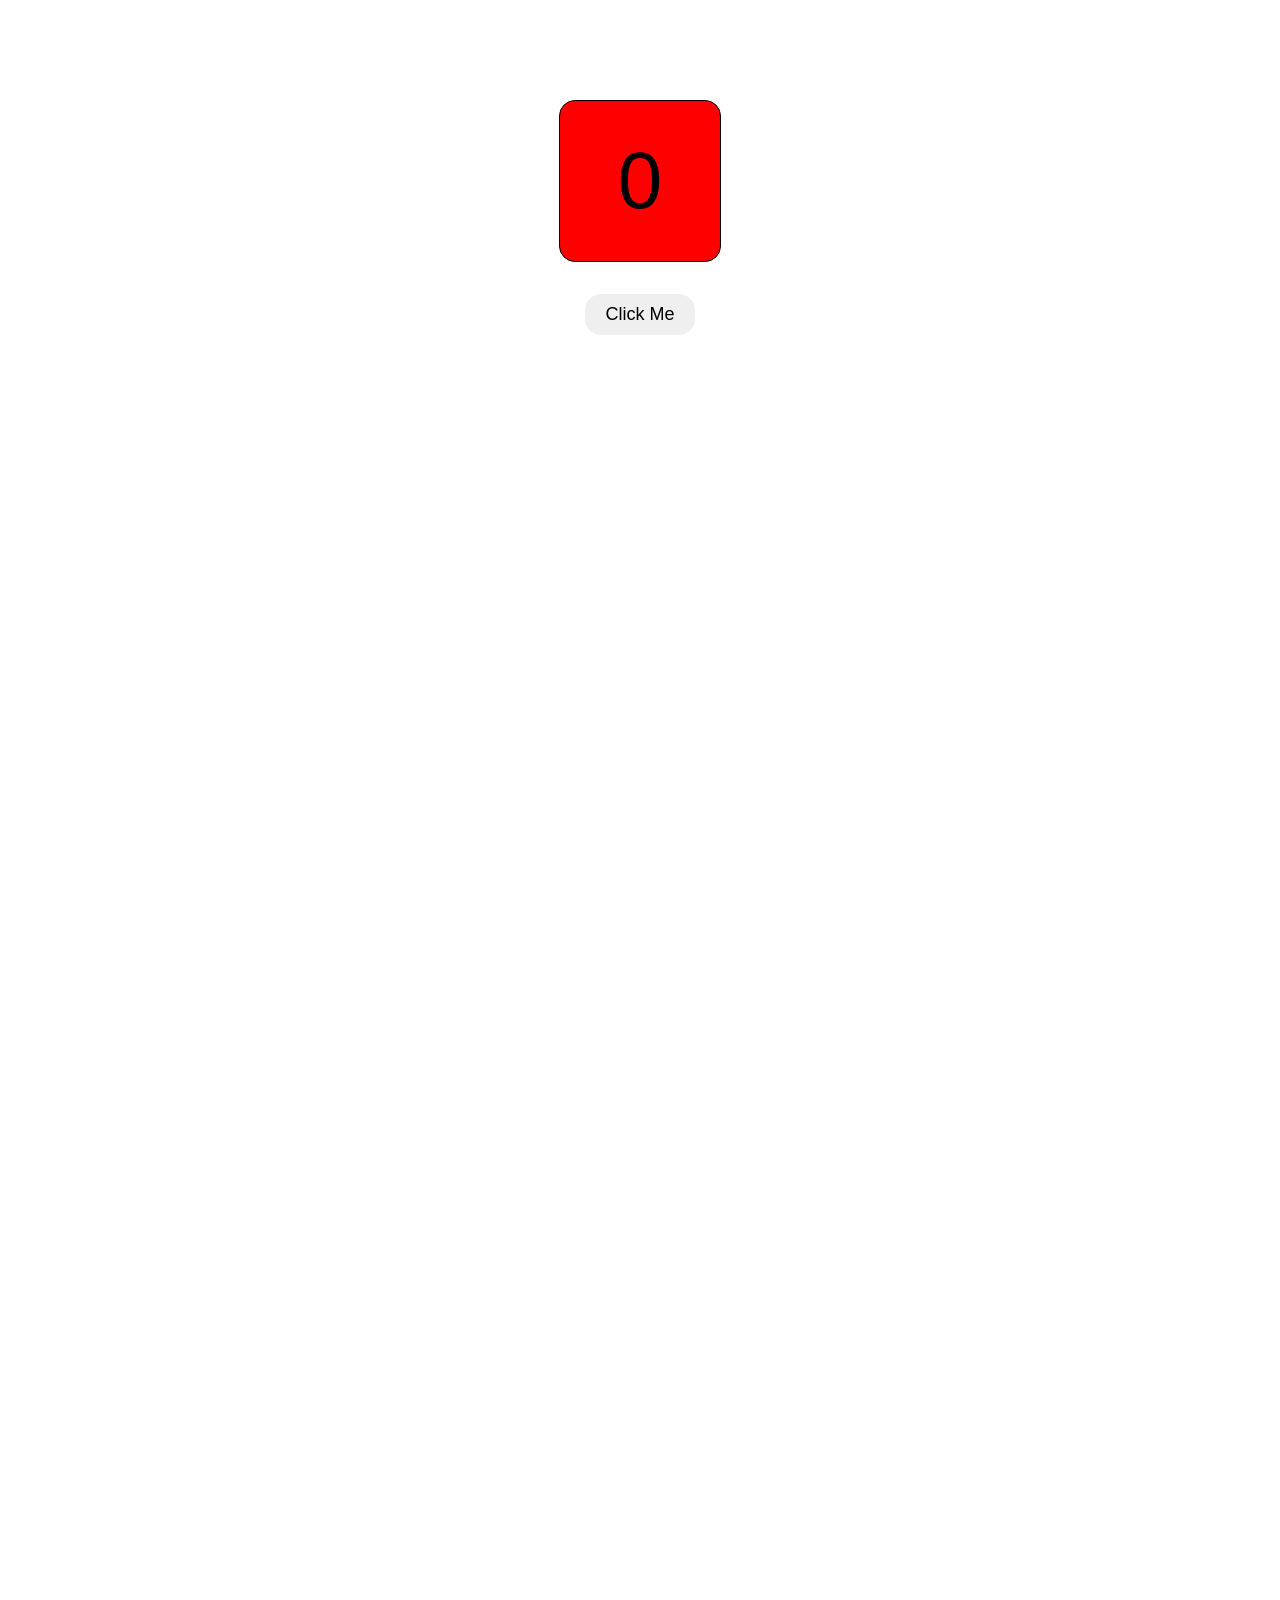
<file: javascript/day03/dom-Practice.js/index.html>
<!DOCTYPE html>
<html lang="en">
<head>
    <meta charset="UTF-8">
    <meta name="viewport" content="width=device-width, initial-scale=1.0">
    <link rel="stylesheet" href="style.css">
    <title>Document</title>
</head>
<body>
<div id="colourDiv">
 <p id="innerPara">0</p>
</div>
 <button id="btn">Click Me</button>

<script src="script.js"></script>
</body>
</html>
</file>
<file: javascript/day03/dom-Practice.js/style.css>
body {
  text-align: center;
  margin-top: 100px;
  font-family: Arial;
  height: 200rem;
}

button {
  padding: 10px 20px;
  font-size: 18px;
  cursor: pointer;
  border-radius: 1rem;
  border: none;
  
}

#colourDiv{

    border: 1px solid black;
    width: 10rem;
    height: 10rem;
    display: flex;
    margin: auto;
    margin-bottom: 2rem;
    border-radius: 1rem;
    background-color: red;
    justify-content: center;
    align-items: center;
}

#innerPara{

    font-size: 5rem;
    color: black;
}
</file>
